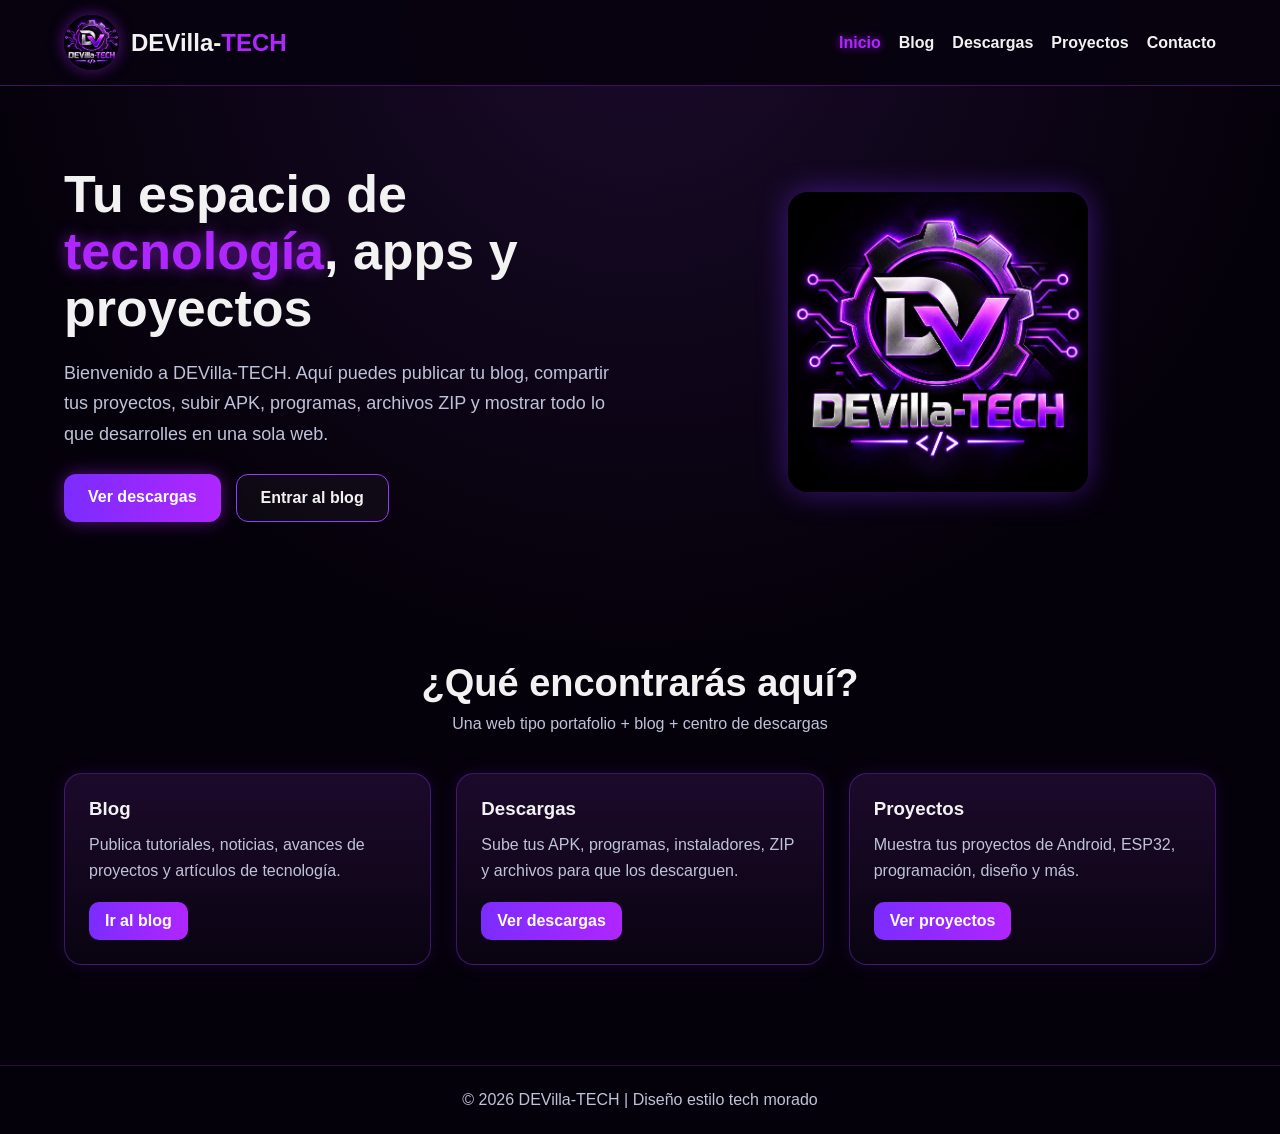
<file: index.html>
<!DOCTYPE html>
<html lang="es">
<head>
    <meta charset="UTF-8">
    <meta name="viewport" content="width=device-width, initial-scale=1.0">
    <title>DEVilla-TECH | Inicio</title>
    <link rel="stylesheet" href="styles.css">
</head>
<body>

<header>
    <div class="nav">
        <div class="logo-box">
            <img src="logo.png" alt="Logo DEVilla-TECH">
            <h1>DEVilla-<span>TECH</span></h1>
        </div>

        <nav>
            <ul>
                <li><a class="active" href="index.html">Inicio</a></li>
                <li><a href="blog.html">Blog</a></li>
                <li><a href="descargas.html">Descargas</a></li>
                <li><a href="proyectos.html">Proyectos</a></li>
                <li><a href="contacto.html">Contacto</a></li>
            </ul>
        </nav>
    </div>
</header>

<section class="hero">
    <div class="hero-text">
        <h2>Tu espacio de <span>tecnología</span>, apps y proyectos</h2>
        <p>
            Bienvenido a DEVilla-TECH. Aquí puedes publicar tu blog,
            compartir tus proyectos, subir APK, programas, archivos ZIP
            y mostrar todo lo que desarrolles en una sola web.
        </p>

        <div class="btn-group">
            <a href="descargas.html" class="btn btn-primary">Ver descargas</a>
            <a href="blog.html" class="btn btn-secondary">Entrar al blog</a>
        </div>
    </div>

    <div class="hero-image">
        <img src="logo.png" alt="Logo">
    </div>
</section>

<section class="container">
    <div class="section-title">
        <h2>¿Qué encontrarás aquí?</h2>
        <p>Una web tipo portafolio + blog + centro de descargas</p>
    </div>

    <div class="grid">
        <div class="card">
            <h3>Blog</h3>
            <p>Publica tutoriales, noticias, avances de proyectos y artículos de tecnología.</p>
            <a class="read-link" href="blog.html">Ir al blog</a>
        </div>

        <div class="card">
            <h3>Descargas</h3>
            <p>Sube tus APK, programas, instaladores, ZIP y archivos para que los descarguen.</p>
            <a class="read-link" href="descargas.html">Ver descargas</a>
        </div>

        <div class="card">
            <h3>Proyectos</h3>
            <p>Muestra tus proyectos de Android, ESP32, programación, diseño y más.</p>
            <a class="read-link" href="proyectos.html">Ver proyectos</a>
        </div>
    </div>
</section>

<footer>
    <p>© 2026 DEVilla-TECH | Diseño estilo tech morado</p>
</footer>

</body>
</html>
</file>
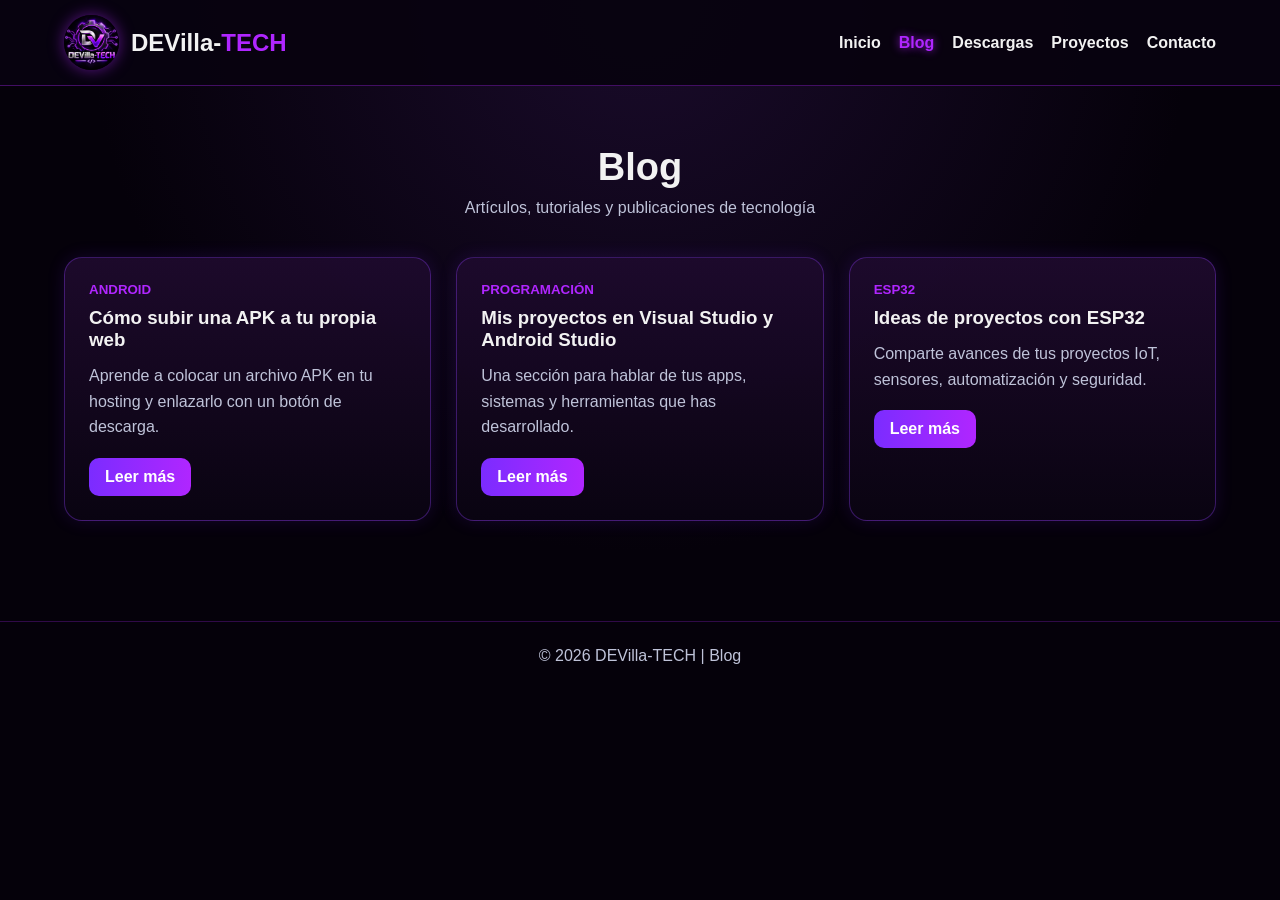
<file: blog.html>
<!DOCTYPE html>
<html lang="es">
<head>
    <meta charset="UTF-8">
    <meta name="viewport" content="width=device-width, initial-scale=1.0">
    <title>DEVilla-TECH | Blog</title>
    <link rel="stylesheet" href="styles.css">
</head>
<body>

<header>
    <div class="nav">
        <div class="logo-box">
            <img src="logo.png" alt="Logo DEVilla-TECH">
            <h1>DEVilla-<span>TECH</span></h1>
        </div>

        <nav>
            <ul>
                <li><a href="index.html">Inicio</a></li>
                <li><a class="active" href="blog.html">Blog</a></li>
                <li><a href="descargas.html">Descargas</a></li>
                <li><a href="proyectos.html">Proyectos</a></li>
                <li><a href="contacto.html">Contacto</a></li>
            </ul>
        </nav>
    </div>
</header>

<section class="container">
    <div class="section-title">
        <h2>Blog</h2>
        <p>Artículos, tutoriales y publicaciones de tecnología</p>
    </div>

    <div class="grid">
        <div class="card">
            <small>ANDROID</small>
            <h3>Cómo subir una APK a tu propia web</h3>
            <p>Aprende a colocar un archivo APK en tu hosting y enlazarlo con un botón de descarga.</p>
            <a href="#" class="read-link">Leer más</a>
        </div>

        <div class="card">
            <small>PROGRAMACIÓN</small>
            <h3>Mis proyectos en Visual Studio y Android Studio</h3>
            <p>Una sección para hablar de tus apps, sistemas y herramientas que has desarrollado.</p>
            <a href="#" class="read-link">Leer más</a>
        </div>

        <div class="card">
            <small>ESP32</small>
            <h3>Ideas de proyectos con ESP32</h3>
            <p>Comparte avances de tus proyectos IoT, sensores, automatización y seguridad.</p>
            <a href="#" class="read-link">Leer más</a>
        </div>
    </div>
</section>

<footer>
    <p>© 2026 DEVilla-TECH | Blog</p>
</footer>

</body>
</html>
</file>
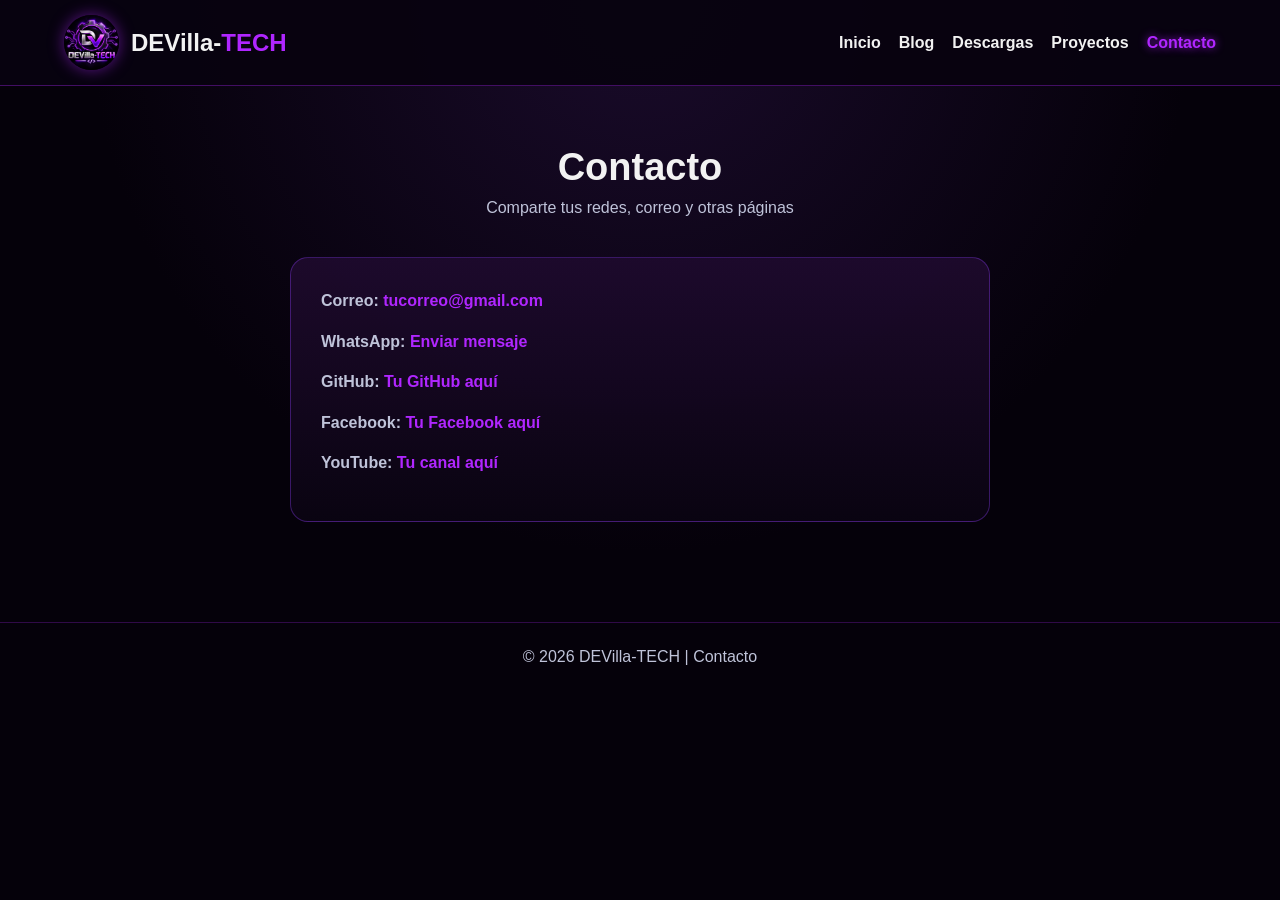
<file: contacto.html>
<!DOCTYPE html>
<html lang="es">
<head>
    <meta charset="UTF-8">
    <meta name="viewport" content="width=device-width, initial-scale=1.0">
    <title>DEVilla-TECH | Contacto</title>
    <link rel="stylesheet" href="styles.css">
</head>
<body>

<header>
    <div class="nav">
        <div class="logo-box">
            <img src="logo.png" alt="Logo DEVilla-TECH">
            <h1>DEVilla-<span>TECH</span></h1>
        </div>

        <nav>
            <ul>
                <li><a href="index.html">Inicio</a></li>
                <li><a href="blog.html">Blog</a></li>
                <li><a href="descargas.html">Descargas</a></li>
                <li><a href="proyectos.html">Proyectos</a></li>
                <li><a class="active" href="contacto.html">Contacto</a></li>
            </ul>
        </nav>
    </div>
</header>

<section class="container">
    <div class="section-title">
        <h2>Contacto</h2>
        <p>Comparte tus redes, correo y otras páginas</p>
    </div>

    <div class="contact-box">
        <p><strong>Correo:</strong> <a href="mailto:tucorreo@gmail.com">tucorreo@gmail.com</a></p>
        <p><strong>WhatsApp:</strong> <a href="https://wa.me/5210000000000" target="_blank">Enviar mensaje</a></p>
        <p><strong>GitHub:</strong> <a href="#">Tu GitHub aquí</a></p>
        <p><strong>Facebook:</strong> <a href="#">Tu Facebook aquí</a></p>
        <p><strong>YouTube:</strong> <a href="#">Tu canal aquí</a></p>
    </div>
</section>

<footer>
    <p>© 2026 DEVilla-TECH | Contacto</p>
</footer>

</body>
</html>
</file>
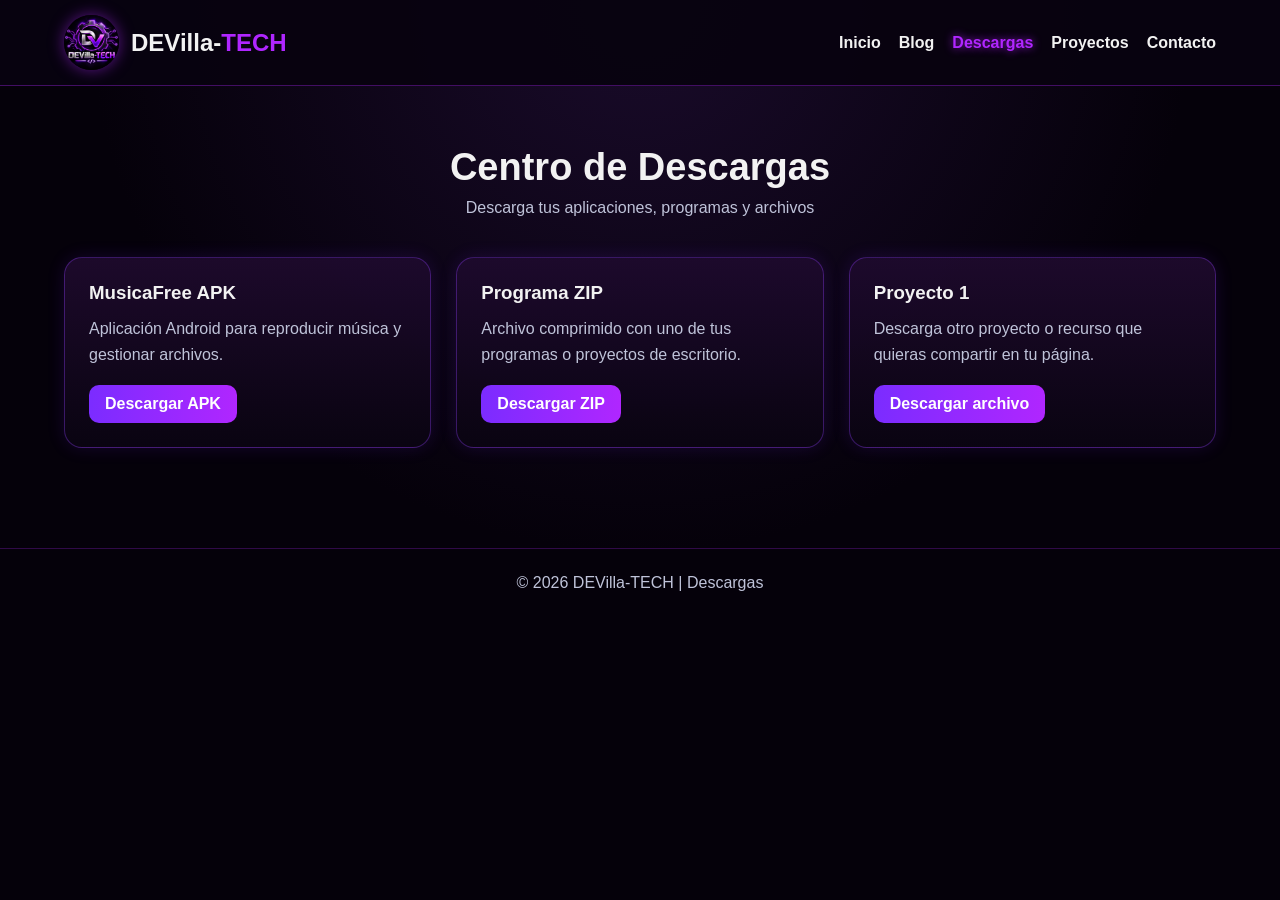
<file: descargas.html>
<!DOCTYPE html>
<html lang="es">
<head>
    <meta charset="UTF-8">
    <meta name="viewport" content="width=device-width, initial-scale=1.0">
    <title>DEVilla-TECH | Descargas</title>
    <link rel="stylesheet" href="styles.css">
</head>
<body>

<header>
    <div class="nav">
        <div class="logo-box">
            <img src="logo.png" alt="Logo DEVilla-TECH">
            <h1>DEVilla-<span>TECH</span></h1>
        </div>

        <nav>
            <ul>
                <li><a href="index.html">Inicio</a></li>
                <li><a href="blog.html">Blog</a></li>
                <li><a class="active" href="descargas.html">Descargas</a></li>
                <li><a href="proyectos.html">Proyectos</a></li>
                <li><a href="contacto.html">Contacto</a></li>
            </ul>
        </nav>
    </div>
</header>

<section class="container">
    <div class="section-title">
        <h2>Centro de Descargas</h2>
        <p>Descarga tus aplicaciones, programas y archivos</p>
    </div>

    <div class="grid">
        <div class="card">
            <h3>MusicaFree APK</h3>
            <p>Aplicación Android para reproducir música y gestionar archivos.</p>
            <a class="download-link" href="https://github.com/devilla-tech/DEVtools/releases/download/V1.0/MUSIC.FREE.V1.0.apk" download>Descargar APK</a>
        </div>

        <div class="card">
            <h3>Programa ZIP</h3>
            <p>Archivo comprimido con uno de tus programas o proyectos de escritorio.</p>
            <a class="download-link" href="archivos/programa.zip" download>Descargar ZIP</a>
        </div>

        <div class="card">
            <h3>Proyecto 1</h3>
            <p>Descarga otro proyecto o recurso que quieras compartir en tu página.</p>
            <a class="download-link" href="archivos/proyecto1.zip" download>Descargar archivo</a>
        </div>
    </div>
</section>

<footer>
    <p>© 2026 DEVilla-TECH | Descargas</p>
</footer>

</body>
</html>
</file>
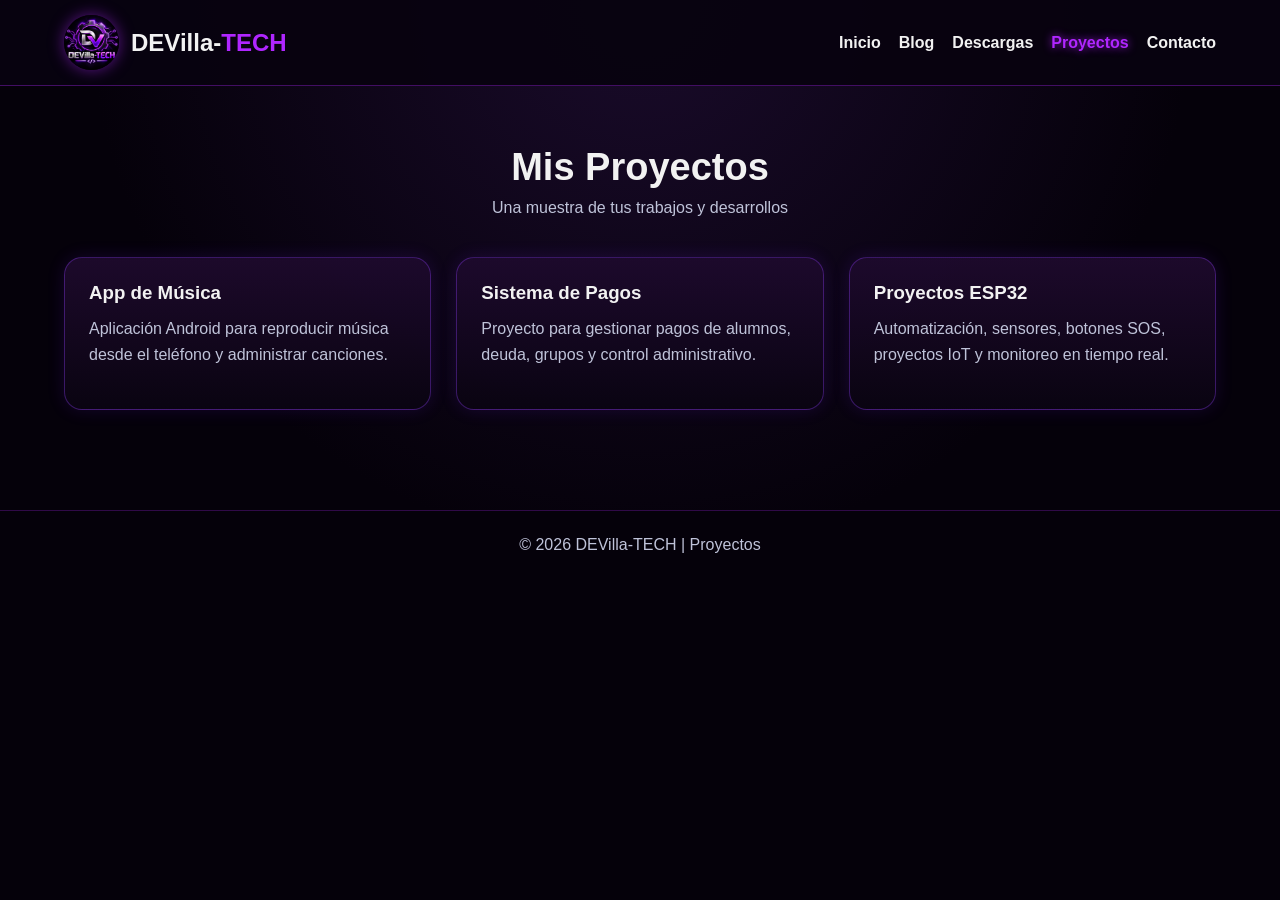
<file: proyectos.html>
<!DOCTYPE html>
<html lang="es">
<head>
    <meta charset="UTF-8">
    <meta name="viewport" content="width=device-width, initial-scale=1.0">
    <title>DEVilla-TECH | Proyectos</title>
    <link rel="stylesheet" href="styles.css">
</head>
<body>

<header>
    <div class="nav">
        <div class="logo-box">
            <img src="logo.png" alt="Logo DEVilla-TECH">
            <h1>DEVilla-<span>TECH</span></h1>
        </div>

        <nav>
            <ul>
                <li><a href="index.html">Inicio</a></li>
                <li><a href="blog.html">Blog</a></li>
                <li><a href="descargas.html">Descargas</a></li>
                <li><a class="active" href="proyectos.html">Proyectos</a></li>
                <li><a href="contacto.html">Contacto</a></li>
            </ul>
        </nav>
    </div>
</header>

<section class="container">
    <div class="section-title">
        <h2>Mis Proyectos</h2>
        <p>Una muestra de tus trabajos y desarrollos</p>
    </div>

    <div class="grid">
        <div class="card">
            <h3>App de Música</h3>
            <p>Aplicación Android para reproducir música desde el teléfono y administrar canciones.</p>
        </div>

        <div class="card">
            <h3>Sistema de Pagos</h3>
            <p>Proyecto para gestionar pagos de alumnos, deuda, grupos y control administrativo.</p>
        </div>

        <div class="card">
            <h3>Proyectos ESP32</h3>
            <p>Automatización, sensores, botones SOS, proyectos IoT y monitoreo en tiempo real.</p>
        </div>
    </div>
</section>

<footer>
    <p>© 2026 DEVilla-TECH | Proyectos</p>
</footer>

</body>
</html>
</file>
<file: styles.css>
*{
    margin:0;
    padding:0;
    box-sizing:border-box;
    font-family:Arial, Helvetica, sans-serif;
}

:root{
    --bg:#05010a;
    --bg2:#0d0616;
    --card:#12081f;
    --purple:#7b2cff;
    --purple2:#b026ff;
    --text:#f2f2f2;
    --metal:#bfc3d9;
    --border:#8f3dff;
}

body{
    background: radial-gradient(circle at top, #1a0b2b 0%, var(--bg) 50%);
    color: var(--text);
    min-height:100vh;
}

header{
    background: rgba(8, 3, 15, 0.95);
    border-bottom: 1px solid rgba(176, 38, 255, 0.35);
    position: sticky;
    top: 0;
    z-index: 1000;
}

.nav{
    width: 90%;
    max-width: 1200px;
    margin: auto;
    padding: 15px 0;
    display:flex;
    align-items:center;
    justify-content:space-between;
    gap:20px;
}

.logo-box{
    display:flex;
    align-items:center;
    gap:12px;
}

.logo-box img{
    width:55px;
    height:55px;
    object-fit:cover;
    border-radius:50%;
    box-shadow: 0 0 15px rgba(176,38,255,.5);
}

.logo-box h1{
    font-size: 24px;
    color: var(--text);
}

.logo-box span{
    color: var(--purple2);
}

nav ul{
    list-style:none;
    display:flex;
    gap:18px;
    flex-wrap:wrap;
}

nav a{
    color: var(--text);
    text-decoration:none;
    font-weight:bold;
    transition:.3s;
}

nav a:hover,
nav a.active{
    color: var(--purple2);
    text-shadow: 0 0 8px rgba(176,38,255,.8);
}

.hero{
    width:90%;
    max-width:1200px;
    margin:auto;
    padding:80px 0;
    display:flex;
    align-items:center;
    justify-content:space-between;
    gap:40px;
    flex-wrap:wrap;
}

.hero-text{
    flex:1;
    min-width:280px;
}

.hero-text h2{
    font-size:52px;
    margin-bottom:20px;
    line-height:1.1;
}

.hero-text h2 span{
    color: var(--purple2);
    text-shadow: 0 0 15px rgba(176,38,255,.6);
}

.hero-text p{
    color: var(--metal);
    font-size:18px;
    line-height:1.7;
    margin-bottom:25px;
}

.hero-image{
    flex:1;
    min-width:260px;
    text-align:center;
}

.hero-image img{
    max-width:300px;
    width:100%;
    border-radius:20px;
    box-shadow: 0 0 30px rgba(123,44,255,.45);
}

.btn-group{
    display:flex;
    flex-wrap:wrap;
    gap:15px;
}

.btn{
    display:inline-block;
    padding:14px 24px;
    border-radius:12px;
    text-decoration:none;
    font-weight:bold;
    transition:.3s;
}

.btn-primary{
    background: linear-gradient(90deg, var(--purple), var(--purple2));
    color:white;
    box-shadow: 0 0 18px rgba(176,38,255,.45);
}

.btn-secondary{
    border:1px solid var(--border);
    color: var(--text);
    background: rgba(255,255,255,0.03);
}

.btn:hover{
    transform: translateY(-3px);
}

.container{
    width:90%;
    max-width:1200px;
    margin:auto;
    padding:60px 0;
}

.section-title{
    text-align:center;
    margin-bottom:40px;
}

.section-title h2{
    font-size:38px;
    margin-bottom:10px;
}

.section-title p{
    color: var(--metal);
}

.grid{
    display:grid;
    grid-template-columns:repeat(auto-fit, minmax(250px, 1fr));
    gap:25px;
}

.card{
    background: linear-gradient(180deg, rgba(30,10,45,.95), rgba(10,4,18,.95));
    border:1px solid rgba(143,61,255,.35);
    border-radius:18px;
    padding:24px;
    box-shadow: 0 0 18px rgba(123,44,255,.14);
    transition:.3s;
}

.card:hover{
    transform: translateY(-5px);
    box-shadow: 0 0 25px rgba(176,38,255,.28);
}

.card h3{
    margin-bottom:12px;
    color: var(--text);
}

.card p{
    color: var(--metal);
    line-height:1.6;
    margin-bottom:18px;
}

.card small{
    color: var(--purple2);
    font-weight:bold;
    display:block;
    margin-bottom:10px;
}

.download-link,
.read-link{
    display:inline-block;
    color:white;
    text-decoration:none;
    font-weight:bold;
    padding:10px 16px;
    border-radius:10px;
    background: linear-gradient(90deg, var(--purple), var(--purple2));
}

footer{
    margin-top:40px;
    background:#05010a;
    border-top:1px solid rgba(176, 38, 255, 0.25);
    text-align:center;
    padding:25px 15px;
    color:var(--metal);
}

.contact-box{
    max-width:700px;
    margin:auto;
    background: linear-gradient(180deg, rgba(30,10,45,.95), rgba(10,4,18,.95));
    border:1px solid rgba(143,61,255,.35);
    padding:30px;
    border-radius:18px;
}

.contact-box p{
    margin-bottom:15px;
    color:var(--metal);
    line-height:1.6;
}

.contact-box a{
    color: var(--purple2);
    text-decoration:none;
    font-weight:bold;
}

.list-links{
    display:grid;
    gap:15px;
}

.list-links a{
    padding:14px 18px;
    background: rgba(255,255,255,0.03);
    border:1px solid rgba(143,61,255,.35);
    border-radius:12px;
    color:var(--text);
    text-decoration:none;
    transition:.3s;
}

.list-links a:hover{
    border-color: var(--purple2);
    box-shadow: 0 0 15px rgba(176,38,255,.2);
}

@media(max-width:768px){
    .hero-text h2{
        font-size:38px;
    }

    .nav{
        flex-direction:column;
        align-items:flex-start;
    }

    nav ul{
        gap:12px;
    }
}
</file>
